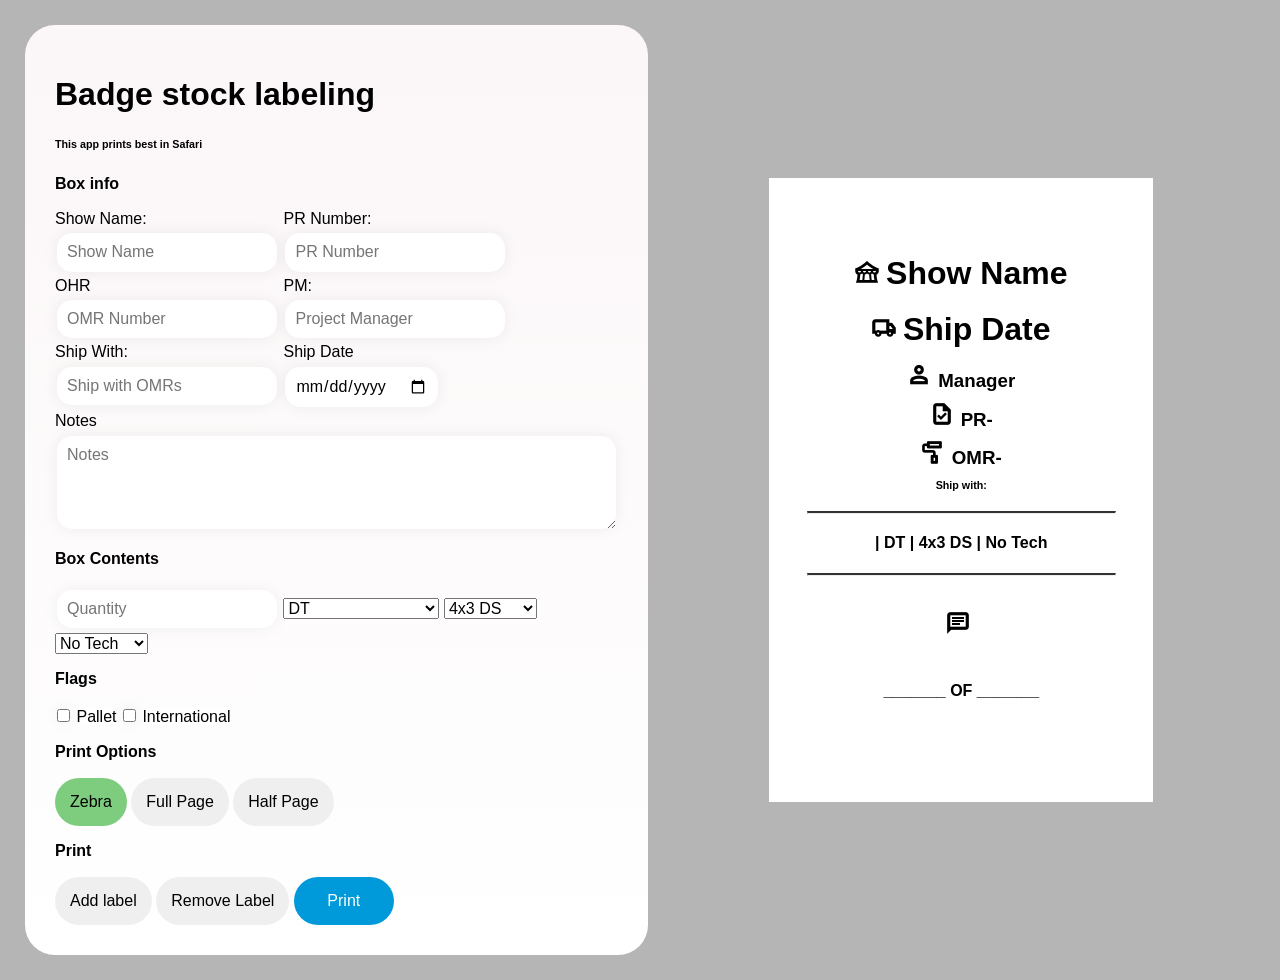
<file: index.html>
<!DOCTYPE html>
<html lang="en">
<head>
    <meta charset="UTF-8">
    <meta name="viewport" content="width=device-width, initial-scale=1.0">
    <title>Badge Stock Labeling</title>
    <link rel="stylesheet" href="https://fonts.googleapis.com/css2?family=Material+Symbols+Outlined:opsz,wght,FILL,GRAD@20..48,100..700,0..1,-50..200" />
    <link rel="stylesheet" href="badge.css">
    
</head>
<body></body>

    <div class="container">
    <div class="form">

        <h1>Badge stock labeling</h1>
        <h6>This app prints best in Safari</h6>

        <div class="form-items">
            <div class="form-data">
                <p class="details">Box info</p>
                <div class="input-wrapper">
                <label for="show">Show Name:</label>
                <input type="text" placeholder="Show Name" name="show" class="shipping-item">
                </div>

                <div class="input-wrapper">
                <label for="pr">PR Number:</label>
                <input type="text" placeholder="PR Number" name="pr" class="shipping-item">
                </div>

                <div class="input-wrapper">
                <label for="omr">OHR</label>
                <input type="text" placeholder="OMR Number" name="omr" class="shipping-item">
                </div>

                <div class="input-wrapper">
                <label for="manager">PM:</label>
                <input type="text" placeholder="Project Manager" name="manager" class="shipping-item">
                </div>

                <div class="input-wrapper">
                <label for="shipWith">Ship With:</label>
                <input type="text" placeholder="Ship with OMRs" name="shipWith" class="shipping-item">
                </div>

                <div class="input-wrapper">
                <label for="date">Ship Date</label>
                <input type="date" placeholder="Shipdate" name="date" class="shipping-item">
                </div>

                <div class="input-wrapper">
                    <label for="date">Notes</label>
                    <textarea rows="4" cols="60" type="text" placeholder="Notes" name="notes" class="shipping-item" ></textarea>
                </div>


                <p class="details">Box Contents</p>
                <input type="number" placeholder="Quantity" name="qty" class="shipping-item">
                <select name="type" id="" class="shipping-item" >
                    <option value="DT">DT</option>
                    <option value="InkJet-Epson">InkJet-Epson</option>
                    <option value="Large Format PVC">Large Format PVC</option>
                    <option value="DT UHF">DT UHF</option>
                    <option value="TT">TT</option>
                    <option value="Preprint">Preprint Stock</option>
                    <option value="Badge Holders">Badge Holders</option>
                    <option value="Lanyards">Lanyards</option>
                </select>
                <select name="size" id="" class="shipping-item">
                    <option value="4x3 DS" selected>4x3 DS</option>
                    <option value="4x3 SS">4x3 SS</option>
                    <option value="4x6 DS">4x6 DS</option>
                    <option value="4x6 SS">4x6 SS</option>
                    <option value="Rolls">Rolls</option>
                    <option value="No Punch">No Punch</option>
                    <option value="1 Punch">1 Punch</option>
                    <option value="2 Punch">2 Punch</option>
                    <option value="N/A">N/A</option>
                </select>
                <select name="tech" id="" class="shipping-item">
                    <option value="No Tech" selected>No Tech</option>
                    <option value="UHF">UHF</option>
                    <option value="NFC">NFC</option>
                    <option value="Dual Chip">Dual Chip</option>
                    <option value="N/A">N/A</option>
                </select>


                <p class="details">Flags</p>
                <input type="checkbox" name="pallet" id="pallet" onclick="updateFlags('pallet-label')">
                <label for="pallet" class="checklabel" >Pallet</label>
                <input type="checkbox" name="international" id="international" onclick="updateFlags('international-label')">
                <label for="international" class="checklabel">International</label>
                
                <p class="details">Print Options</p>
                <button class="btn" id="active-size" onclick="cssPagedMedia.size('4in 6.75in', 'zebra');">Zebra</button>
                <button class="btn" onclick="cssPagedMedia.size('8.5in 11in', 'full-page');">Full Page</button>
                <button class="btn" onclick="cssPagedMedia.size('5.5in 11in', 'half-page');">Half Page</button>

                <p class="details">Print</p>

                <button class="btn" onclick="addLabel()">Add label</button>
                <button class="btn" onclick="removeLabel()">Remove Label</button>
                <button class="btn" id="print" onclick="print()">Print</button>
            </div>
        </div>
    </div>

    <div class="sample">
        <div class="ship-item zebra" id="printObject">
            <h1><span class="material-symbols-outlined">festival</span><span class="show">Show Name</span></h1>
            <h1><b>
                <span class="material-symbols-outlined">local_shipping </span><span class="date">Ship Date</span>
            </b>
            </h1>
            <h3><span class="material-symbols-outlined">person</span><span class="manager">Manager</span></h3>
            <h3><span class="material-symbols-outlined">task</span>PR-<span class="pr"></span></h3>
            <h3><span class="material-symbols-outlined">imagesearch_roller</span>OMR-<span class="omr"></span></h3>
            
            
            <h6>Ship with: <span class="shipWith"></span></h6>
            <hr>
            <h4><span class="qty"></span> | <span class="type">DT</span> | <span class="size">4x3 DS</span> | <span class="tech">No Tech</span></h4>
            <hr>
            <h5 id="flags">
                <span class="hide" id="pallet-label">
                    <span class="material-symbols-outlined">forklift </span>
                    Ship with pallet
                </span>

                <span class="hide" id="international-label">
                    <span class="material-symbols-outlined">flight </span>international
                </span>
            </h5>

            
            <h6 style="padding:5px 35px;"><span class="material-symbols-outlined">chat</span><span class="notes"></span></h6>

            <div class="footer">
                <h4>_______  OF _______</h4>

            </div>
        </div>
        
    </div>

    <script src="badge.js"></script>

    
</div>
</body>
</html>
</file>
<file: badge.css>
/*! normalize.css v8.0.1 | MIT License | github.com/necolas/normalize.css */

/* Document
   ========================================================================== */

/**
 * 1. Correct the line height in all browsers.
 * 2. Prevent adjustments of font size after orientation changes in iOS.
 */

html {
  line-height: 1.15; /* 1 */
  -webkit-text-size-adjust: 100%; /* 2 */
}

/* Sections
   ========================================================================== */

/**
 * Remove the margin in all browsers.
 */

body {
  margin: 0;
}

/**
 * Render the `main` element consistently in IE.
 */

main {
  display: block;
}

/**
 * Correct the font size and margin on `h1` elements within `section` and
 * `article` contexts in Chrome, Firefox, and Safari.
 */

h1 {
  font-size: 2em;
  margin: 0.67em 0;
}

/* Grouping content
   ========================================================================== */

/**
 * 1. Add the correct box sizing in Firefox.
 * 2. Show the overflow in Edge and IE.
 */

hr {
  box-sizing: content-box; /* 1 */
  height: 0; /* 1 */
  overflow: visible; /* 2 */
  width: 80%;
  border-top: solid 2px #333;
  margin: 15px auto;
}

/**
 * 1. Correct the inheritance and scaling of font size in all browsers.
 * 2. Correct the odd `em` font sizing in all browsers.
 */

pre {
  font-family: monospace, monospace; /* 1 */
  font-size: 1em; /* 2 */
}

/* Text-level semantics
   ========================================================================== */

/**
 * Remove the gray background on active links in IE 10.
 */

a {
  background-color: transparent;
}

/**
 * 1. Remove the bottom border in Chrome 57-
 * 2. Add the correct text decoration in Chrome, Edge, IE, Opera, and Safari.
 */

abbr[title] {
  border-bottom: none; /* 1 */
  text-decoration: underline; /* 2 */
  text-decoration: underline dotted; /* 2 */
}

/**
 * Add the correct font weight in Chrome, Edge, and Safari.
 */

b,
strong {
  font-weight: bolder;
}

/**
 * 1. Correct the inheritance and scaling of font size in all browsers.
 * 2. Correct the odd `em` font sizing in all browsers.
 */

code,
kbd,
samp {
  font-family: monospace, monospace; /* 1 */
  font-size: 1em; /* 2 */
}

/**
 * Add the correct font size in all browsers.
 */

small {
  font-size: 80%;
}

/**
 * Prevent `sub` and `sup` elements from affecting the line height in
 * all browsers.
 */

sub,
sup {
  font-size: 75%;
  line-height: 0;
  position: relative;
  vertical-align: baseline;
}

sub {
  bottom: -0.25em;
}

sup {
  top: -0.5em;
}

/* Embedded content
   ========================================================================== */

/**
 * Remove the border on images inside links in IE 10.
 */

img {
  border-style: none;
}

/* Forms
   ========================================================================== */

/**
 * 1. Change the font styles in all browsers.
 * 2. Remove the margin in Firefox and Safari.
 */

button,
input,
optgroup,
select,
textarea {
  font-family: inherit; /* 1 */
  font-size: 100%; /* 1 */
  line-height: 1.15; /* 1 */
  margin: 0; /* 2 */
}

/**
 * Show the overflow in IE.
 * 1. Show the overflow in Edge.
 */

button,
input { /* 1 */
  overflow: visible;
}

/**
 * Remove the inheritance of text transform in Edge, Firefox, and IE.
 * 1. Remove the inheritance of text transform in Firefox.
 */

button,
select { /* 1 */
  text-transform: none;
}

/**
 * Correct the inability to style clickable types in iOS and Safari.
 */

button,
[type="button"],
[type="reset"],
[type="submit"] {
  -webkit-appearance: button;
}

/**
 * Remove the inner border and padding in Firefox.
 */

button::-moz-focus-inner,
[type="button"]::-moz-focus-inner,
[type="reset"]::-moz-focus-inner,
[type="submit"]::-moz-focus-inner {
  border-style: none;
  padding: 0;
}

/**
 * Restore the focus styles unset by the previous rule.
 */

button:-moz-focusring,
[type="button"]:-moz-focusring,
[type="reset"]:-moz-focusring,
[type="submit"]:-moz-focusring {
  outline: 1px dotted ButtonText;
}

/**
 * Correct the padding in Firefox.
 */

fieldset {
  padding: 0.35em 0.75em 0.625em;
}

/**
 * 1. Correct the text wrapping in Edge and IE.
 * 2. Correct the color inheritance from `fieldset` elements in IE.
 * 3. Remove the padding so developers are not caught out when they zero out
 *    `fieldset` elements in all browsers.
 */

legend {
  box-sizing: border-box; /* 1 */
  color: inherit; /* 2 */
  display: table; /* 1 */
  max-width: 100%; /* 1 */
  padding: 0; /* 3 */
  white-space: normal; /* 1 */
}

/**
 * Add the correct vertical alignment in Chrome, Firefox, and Opera.
 */

progress {
  vertical-align: baseline;
}

/**
 * Remove the default vertical scrollbar in IE 10+.
 */

textarea {
  overflow: auto;
}

/**
 * 1. Add the correct box sizing in IE 10.
 * 2. Remove the padding in IE 10.
 */

[type="checkbox"],
[type="radio"] {
  box-sizing: border-box; /* 1 */
  padding: 0; /* 2 */
}

/**
 * Correct the cursor style of increment and decrement buttons in Chrome.
 */

[type="number"]::-webkit-inner-spin-button,
[type="number"]::-webkit-outer-spin-button {
  height: auto;
}

/**
 * 1. Correct the odd appearance in Chrome and Safari.
 * 2. Correct the outline style in Safari.
 */

[type="search"] {
  -webkit-appearance: textfield; /* 1 */
  outline-offset: -2px; /* 2 */
}

/**
 * Remove the inner padding in Chrome and Safari on macOS.
 */

[type="search"]::-webkit-search-decoration {
  -webkit-appearance: none;
}

/**
 * 1. Correct the inability to style clickable types in iOS and Safari.
 * 2. Change font properties to `inherit` in Safari.
 */

::-webkit-file-upload-button {
  -webkit-appearance: button; /* 1 */
  font: inherit; /* 2 */
}

/* Interactive
   ========================================================================== */

/*
 * Add the correct display in Edge, IE 10+, and Firefox.
 */

details {
  display: block;
}

/*
 * Add the correct display in all browsers.
 */

summary {
  display: list-item;
}

/* Misc
   ========================================================================== */

/**
 * Add the correct display in IE 10+.
 */

template {
  display: none;
}

/**
 * Add the correct display in IE 10.
 */

[hidden] {
  display: none;
}


/* App Css 
  ============================================================================*/


body {
    font-family:  Poppin, sans-serif;
    background: #b5b5b5;
}

.material-symbols-outlined {
  margin-right: 7px;
  font-variation-settings:
  'FILL' 0,
  'wght' 700,
  'GRAD' 0,
  'opsz' 24
}

.container{
    display: flex;
    margin: 15px;
}

.form{
    min-width: 30%;
    max-width: 45%;
    display: block;
    margin: 10px;
    background-color: #fbf6f7;
    background-image: linear-gradient(to bottom, #fbf6f7, #fff);
    padding:30px;
    border-radius: 30px;
    height: fit-content;
}

.form-data input, .form-data textarea{
    margin: 5px 2px;
    border: none;
    padding: 10px;
    border-radius: 15px;
    box-shadow: 0 0 1em rgba(0, 0, 0, 0.0625);
}
.form-data .input-wrapper{
  display: inline-grid;
}
.form-data .checklabel{
    border-radius: 30px;
    background-color: #fff;
}

#qty{
    width: 90px;
}

.hide{
  display: none;
}

.form-data .btn {
  padding: 15px;
  border-radius: 30px;
  border: none;
}

.form-data .btn:hover {
  cursor: pointer;
}
.form-data #print {
    border: none;
    background: #009ada;
    color: #fff;
    min-width: 100px;
}

.form-data #print:hover {
    background: #02628c;
    color: #fff;
    cursor: pointer;
}

.details{
    font-weight: bold;
}

.sample{
  display: flex;
  margin: auto;
  text-align: center;
  align-content: center;
  justify-items: center;
  flex-direction: column;
}

.ship-item{
  margin: 5px auto;
  display:flex;
  flex-direction: column;
  justify-content: center;
  align-content: center;
  background-color: #fff;
}

.zebra {
  width:4in;
  height: 6.5in;
}
.full-page{
  width: 8.5in;
  height: 11in;
}
.half-page{
  width: 8.5in;
  height: 5.5in
}

.ship-item h1, .ship-item h2{
  margin:10px;
}
.ship-item h3, .ship-item h4, .ship-item h5, .ship-item h6{
  margin: 5px;
}

.form-items {
    display: inline;
}

#active-size{
  background-color:rgb(126, 205, 126);
}


.footer {
  margin: 30px;
}
@media print{

  * {
    -webkit-transition: none !important;
    transition: none !important;
  }

  .container{
    margin:0;
  }

    body{
        background: #fff;
        display: flex;
        align-items: center;
        justify-content: center;
        margin:0;
    }
    .form{
        display: none;
        margin:0;
        padding:0;
    }
    .ship-item{
      display: flex;
      height: 100%;
      flex-direction: column;
      justify-content: center;
      align-content: center;
    }

    .sample {
        padding: 0;
        margin: 0 auto;
    }

    .zebra{
      width: 4in;
      height:7.75in;
      margin: 0;
    }
    .full-page{
      width: 8.5in;
      height: 11in;
      margin: 0;
    }
    .half-page{
      width: 8.5in;
      height: 5.5in;
      margin: 0;
    }

    @page {
      size: 4in 6.75in portrait;
      margin: 0;
     
    }
}
@page {
  size: 4in 6.75in portrait;
  margin: 0 !important;
 
}
</file>
